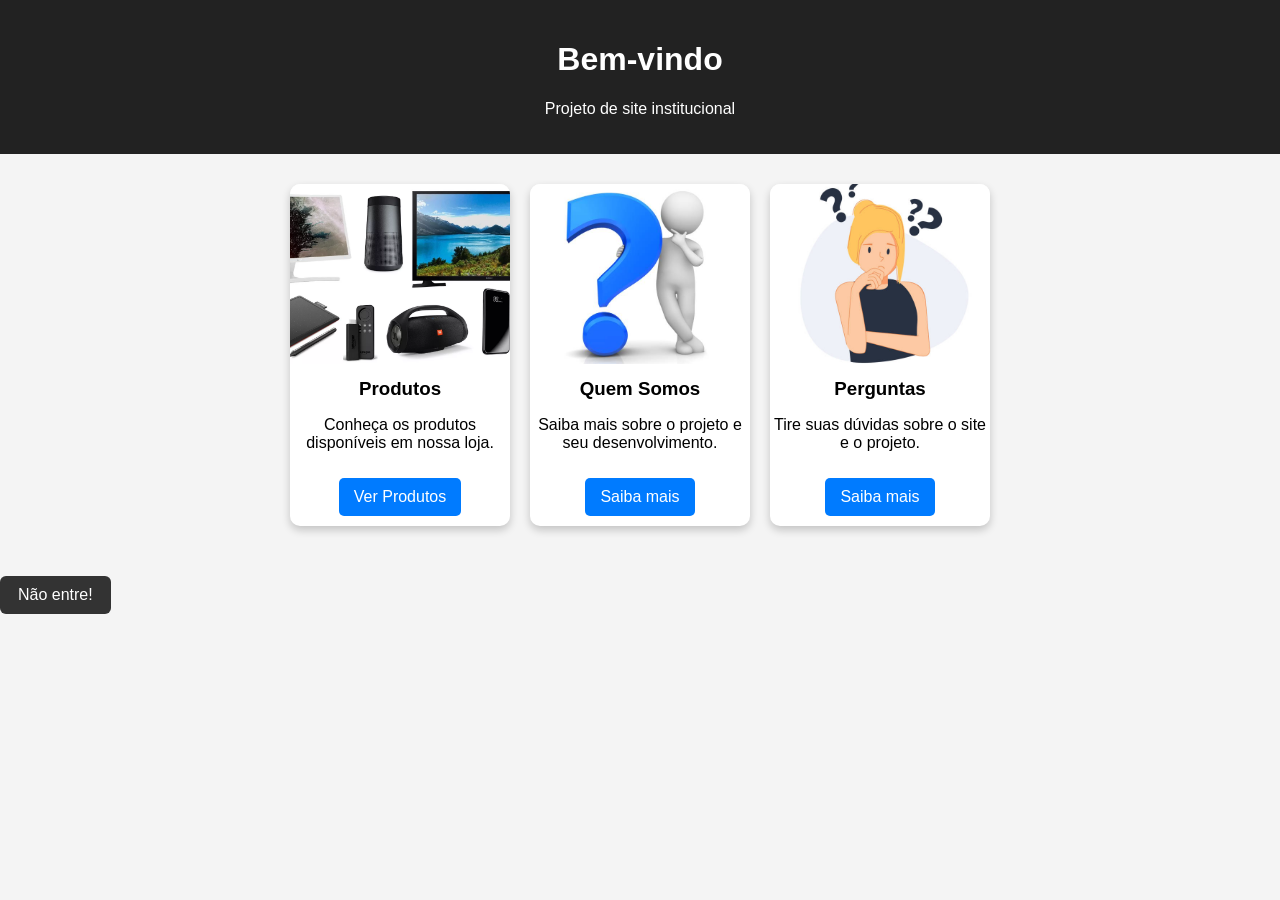
<file: index.html>
<!DOCTYPE html>
<html lang="pt-br">

<head>
<meta charset="UTF-8">
<meta name="viewport" content="width=device-width, initial-scale=1.0">
<link rel="stylesheet" href="/Assets/style.css">
<title>Página Inicial</title>
</head>

<body>

<header>
    <h1>Bem-vindo</h1>
    <p>Projeto de site institucional</p>
</header>

<div class="container">

    <div class="produto">

        <img src="/Imagens/Prods.png" alt="Produtos">

        <h3>Produtos</h3>

        <p>
            Conheça os produtos disponíveis em nossa loja.
        </p>

        <a class="botao" href="/Produtos/principal.html">
            Ver Produtos
        </a>

    </div>


    <div class="produto">

        <img src="/Imagens/Interrogation.png" alt="Quem somos">

        <h3>Quem Somos</h3>

        <p>
            Saiba mais sobre o projeto e seu desenvolvimento.
        </p>

        <a class="botao" href="/QuemSou/quemSou.html">
            Saiba mais
        </a>

    </div>


    <div class="produto">

        <img src="/Imagens/Doubt.png" alt="Perguntas">

        <h3>Perguntas</h3>

        <p>
            Tire suas dúvidas sobre o site e o projeto.
        </p>

        <a class="botao" href="/Perguntas/perguntas.html">
            Saiba mais
        </a>

    </div>

</div>


<a class="btn-voltar" href="/Error/404.html">
    Não entre!
</a>

</body>
</html>
</file>
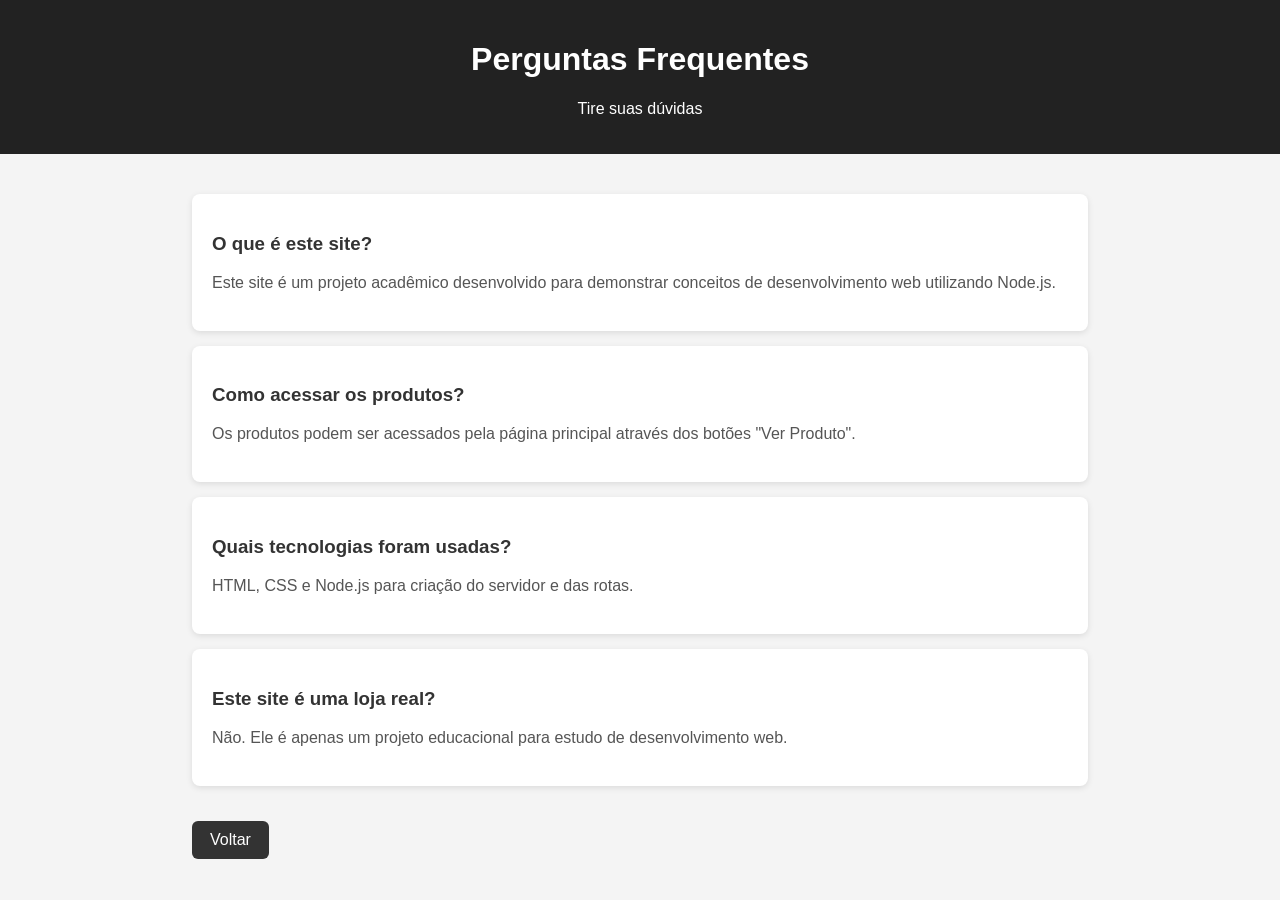
<file: Perguntas/perguntas.html>
<!DOCTYPE html>
<html lang="pt-br">
<head>
<meta charset="UTF-8">
<meta name="viewport" content="width=device-width, initial-scale=1.0">
<link rel="stylesheet" href="/Assets/style.css">
<title>Perguntas</title>
</head>

<body>

<header>
<h1>Perguntas Frequentes</h1>
<p>Tire suas dúvidas</p>
</header>

<div class="faq-container">

<div class="faq-item">
<h3>O que é este site?</h3>
<p>
Este site é um projeto acadêmico desenvolvido para demonstrar
conceitos de desenvolvimento web utilizando Node.js.
</p>
</div>

<div class="faq-item">
<h3>Como acessar os produtos?</h3>
<p>
Os produtos podem ser acessados pela página principal através
dos botões "Ver Produto".
</p>
</div>

<div class="faq-item">
<h3>Quais tecnologias foram usadas?</h3>
<p>
HTML, CSS e Node.js para criação do servidor e das rotas.
</p>
</div>

<div class="faq-item">
<h3>Este site é uma loja real?</h3>
<p>
Não. Ele é apenas um projeto educacional para estudo de
desenvolvimento web.
</p>
</div>

<a class="btn-voltar" href="/">Voltar</a>

</div>

</body>
</html>
</file>
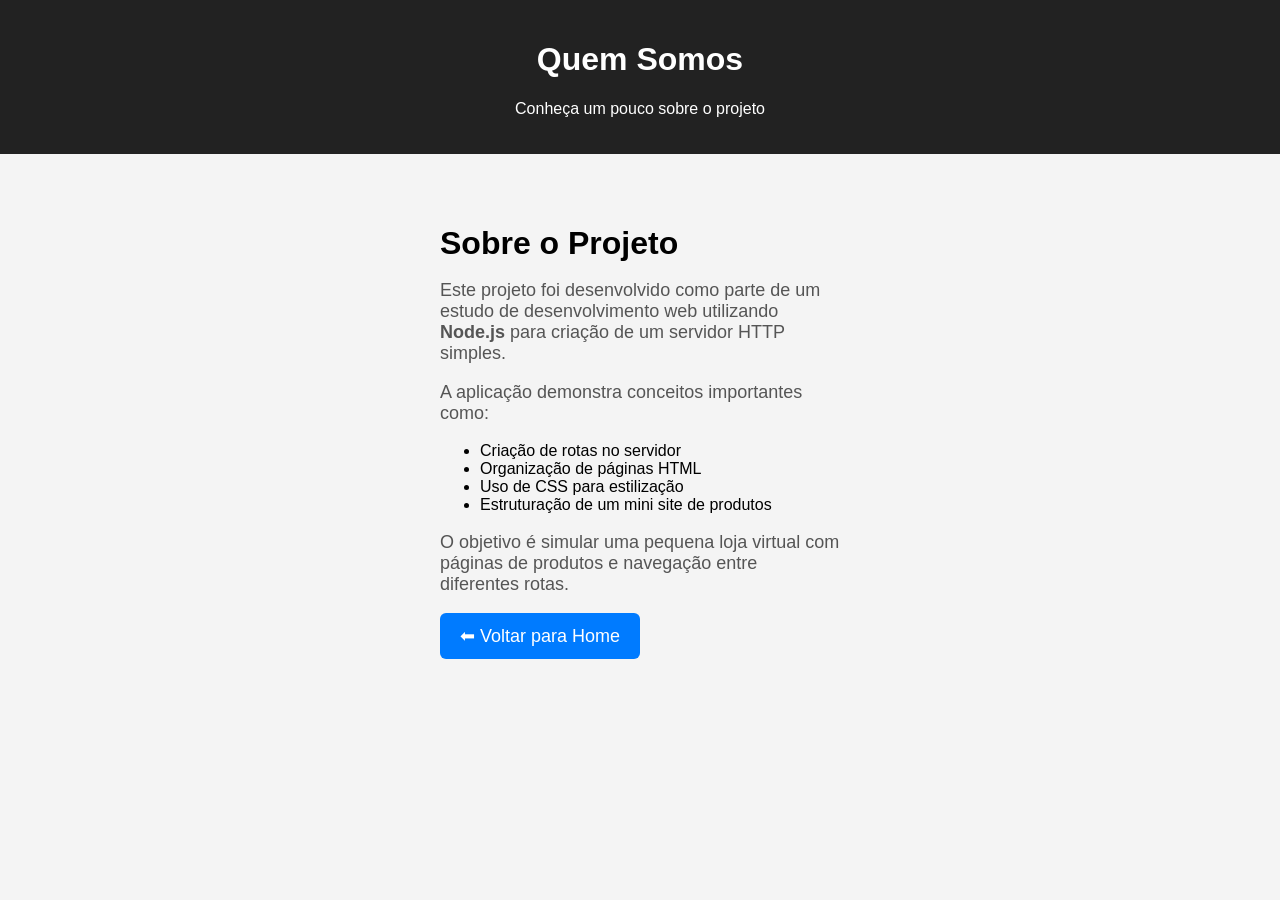
<file: QuemSou/quemSou.html>
<!DOCTYPE html>
<html lang="pt-br">
<head>
<meta charset="UTF-8">
<meta name="viewport" content="width=device-width, initial-scale=1.0">
<link rel="stylesheet" href="/Assets/style.css">
<title>Quem Somos</title>
</head>

<body>

<header>
<h1>Quem Somos</h1>
<p>Conheça um pouco sobre o projeto</p>
</header>

<div class="pagina-produto">


<div class="info-produto">

<h1>Sobre o Projeto</h1>

<p>
Este projeto foi desenvolvido como parte de um estudo de desenvolvimento web
utilizando <strong>Node.js</strong> para criação de um servidor HTTP simples.
</p>

<p>
A aplicação demonstra conceitos importantes como:
</p>

<ul>
<li>Criação de rotas no servidor</li>
<li>Organização de páginas HTML</li>
<li>Uso de CSS para estilização</li>
<li>Estruturação de um mini site de produtos</li>
</ul>

<p>
O objetivo é simular uma pequena loja virtual com páginas de produtos
e navegação entre diferentes rotas.
</p>

<a class="voltar" href="/">⬅ Voltar para Home</a>

</div>

</div>

</body>
</html>
</file>
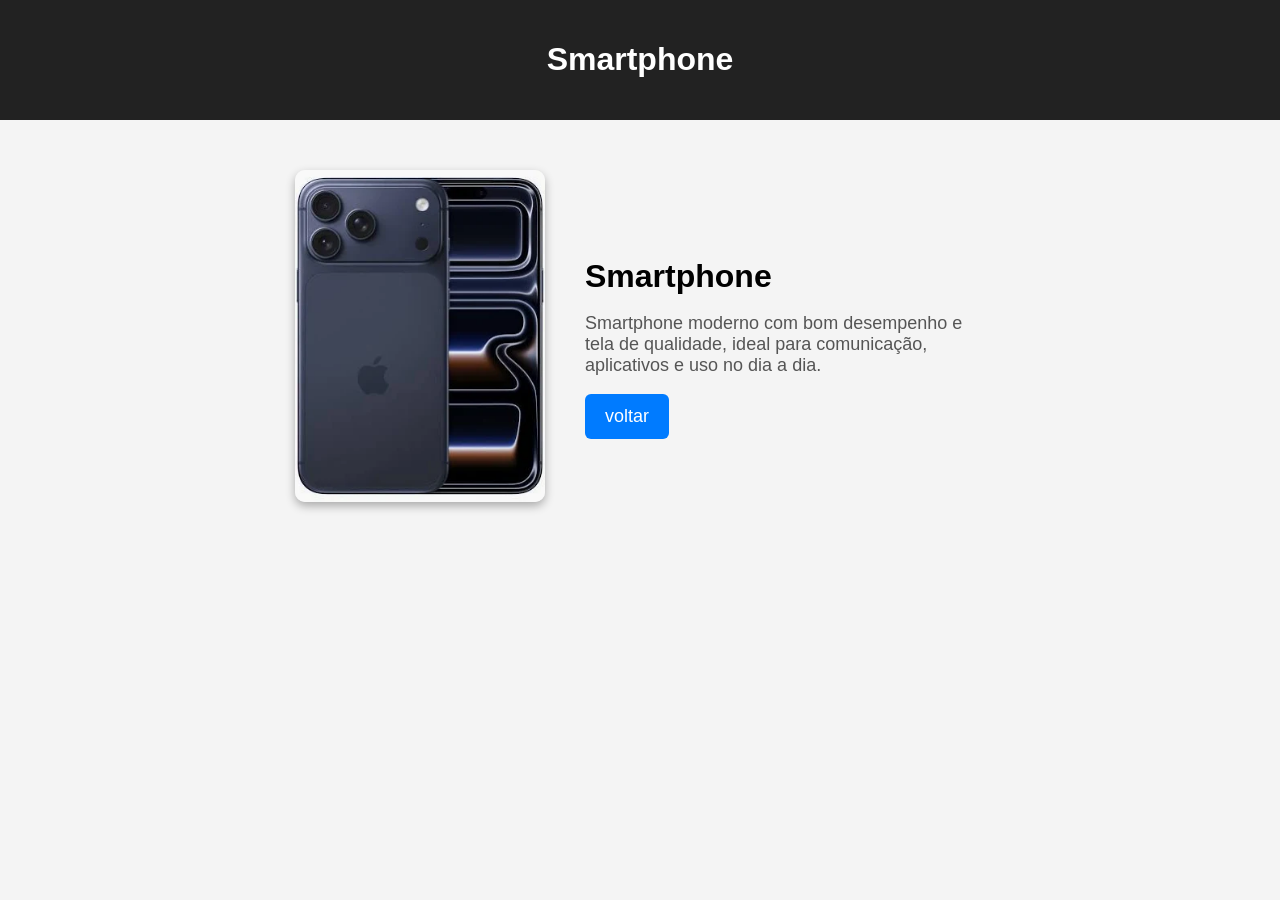
<file: Produtos/prod1/iphone.html>
<!DOCTYPE html>
<html lang="pt-br">
<head>
    <meta charset="UTF-8">
    <meta name="viewport" content="width=device-width, initial-scale=1.0">
    <link rel="stylesheet" href="/Assets/style.css">
    <title>iphone</title>
</head>
<body>

<header>
    <h1>Smartphone</h1>
</header>


<div class="pagina-produto">


<div class="imagem-smart">
<img src="/Imagens/Iphone.png">
</div>

<div class="info-produto">

<h1>Smartphone</h1>
<p>
Smartphone moderno com bom desempenho e tela de qualidade, 
ideal para comunicação, aplicativos e uso no dia a dia.
</p>

<a class="voltar" href="/Produtos/principal.html">voltar</a>

</div>

</div>

</body>
</html>
</file>
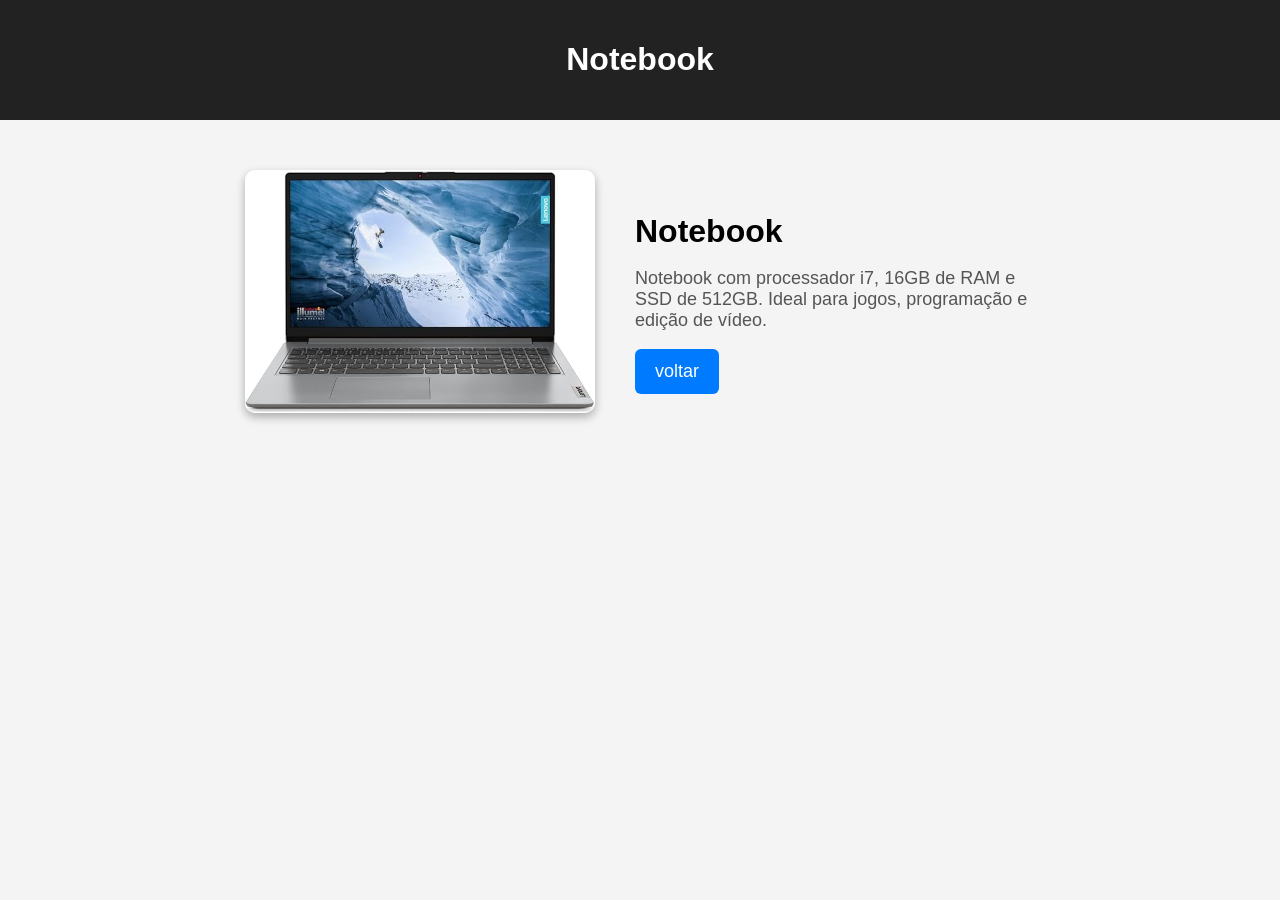
<file: Produtos/prod2/notebook.html>
<!DOCTYPE html>
<html lang="pt-br">

<head>
<meta charset="UTF-8">
<link rel="stylesheet" href="/Assets/style.css">
<title>Notebook</title>
</head>

<body>

<header>
<h1>Notebook</h1>
</header>

<div class="pagina-produto">

<div class="imagem-produto">
<img src="/Imagens/Notebook.png">
</div>

<div class="info-produto">

<h1>Notebook</h1>

<p>
Notebook com processador i7, 16GB de RAM e SSD de 512GB.
Ideal para jogos, programação e edição de vídeo.
</p>


<a class="voltar" href="/Produtos/principal.html">voltar</a>

<br>



</div>

</div>

</body>
</html>
</file>
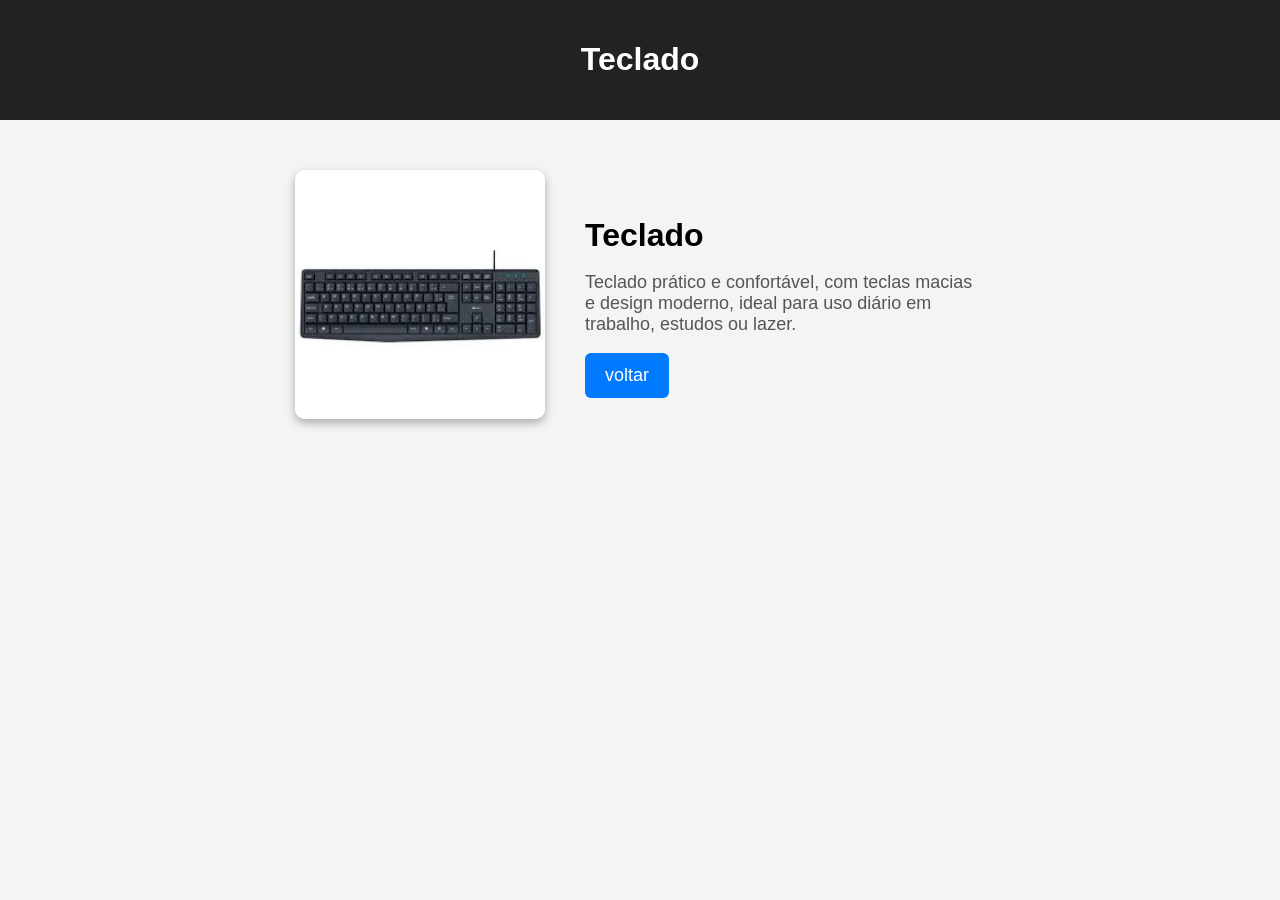
<file: Produtos/prod3/novo.html>
<!DOCTYPE html>
<html lang="pt-br">
<head>
    <meta charset="UTF-8">
    <meta name="viewport" content="width=device-width, initial-scale=1.0">
    <link rel="stylesheet" href="/Assets/style.css">
    <title>Teclado</title>
</head>
<body>

<header>
    <h1>Teclado</h1>
</header>


<div class="pagina-produto">


<div class="imagem-smart">
<img src="/Imagens/Teclado.png">
</div>

<div class="info-produto">

<h1>Teclado</h1>
<p>
Teclado prático e confortável, 
com teclas macias e design moderno, ideal para uso diário em trabalho, 
estudos ou lazer.
</p>

<a class="voltar" href="/Produtos/principal.html">voltar</a>

</div>

</div>

</body>
</html>
</file>
<file: Assets/style.css>
/* ===== CONFIGURAÇÃO GERAL ===== */

body{
    font-family: Arial, Helvetica, sans-serif;
    background:#f4f4f4;
    margin:0;
}

/* ===== CABEÇALHO ===== */

header{
    background:#222;
    color:white;
    text-align:center;
    padding:20px;
}

/* ===== CONTAINER PRINCIPAL ===== */

.container{
    display:flex;
    justify-content:center;
    flex-wrap:wrap;
    gap:20px;
    padding:30px;
}

/* ===== CARDS DE PRODUTOS / PÁGINAS ===== */

.produto{
    background:white;
    width:220px;
    border-radius:10px;
    box-shadow:0 4px 8px rgba(0,0,0,0.2);
    overflow:hidden;
    text-align:center;
    transition:0.3s;
}

.produto:hover{
    transform:scale(1.05);
}

.produto img{
    width:100%;
    height:180px;
    object-fit:cover;
}

.produto h3{
    margin:10px;
}

.preco{
    color:green;
    font-weight:bold;
    font-size:18px;
}

/* ===== BOTÕES ===== */

.botao{
    display:inline-block;
    margin:10px;
    padding:10px 15px;
    background:#007bff;
    color:white;
    text-decoration:none;
    border-radius:5px;
}

.botao:hover{
    background:#0056b3;
}

.botao-prod{
    position: fixed;
    top: 95px;
    left: 280px;

    display: flex;
    margin: 10px;
    padding: 10px 15px;

    background: #007bff;
    color: white;
    text-decoration: none;
    border-radius: 5px;
}

/* ===== PÁGINA DE PRODUTO ===== */

.pagina-produto{
    display:flex;
    justify-content:center;
    align-items:center;
    gap:40px;
    padding:50px;
    flex-wrap:wrap;
}

.imagem-produto img{
    width:350px;
    border-radius:10px;
    box-shadow:0 4px 10px rgba(0,0,0,0.3);
}

.imagem-smart img{
    width:250px;
    border-radius:10px;
    box-shadow:0 4px 10px rgba(0,0,0,0.3);
}

.info-produto{
    max-width:400px;    
}

.info-produto h1{
    font-size:32px;
    margin-bottom:15px;
}

.info-produto p{
    font-size:18px;
    color:#555;
}

/* ===== BOTÃO VOLTAR ===== */

.voltar{
    display:inline-block;
    background:#007bff;
    color:white;
    padding:12px 20px;
    text-decoration:none;
    border-radius:6px;
    font-size:18px;
    transition:0.3s;
}

.voltar:hover{
    background:#0056b3;
}

/* ===== FAQ / PERGUNTAS ===== */

.faq-container{
    width:70%;
    margin:40px auto;
}

.faq-item{
    background:white;
    padding:20px;
    margin-bottom:15px;
    border-radius:8px;
    box-shadow:0 2px 6px rgba(0,0,0,0.1);
}

.faq-item h3{
    margin-bottom:10px;
    color:#333;
}

.faq-item p{
    color:#555;
    line-height:1.5;
}

/* ===== BOTÃO EXTRA ===== */

.btn-voltar{
    display:inline-block;
    margin-top:20px;
    padding:10px 18px;
    background:#333;
    color:white;
    text-decoration:none;
    border-radius:6px;
}

.btn-voltar:hover{
    background:#555;
}
</file>
